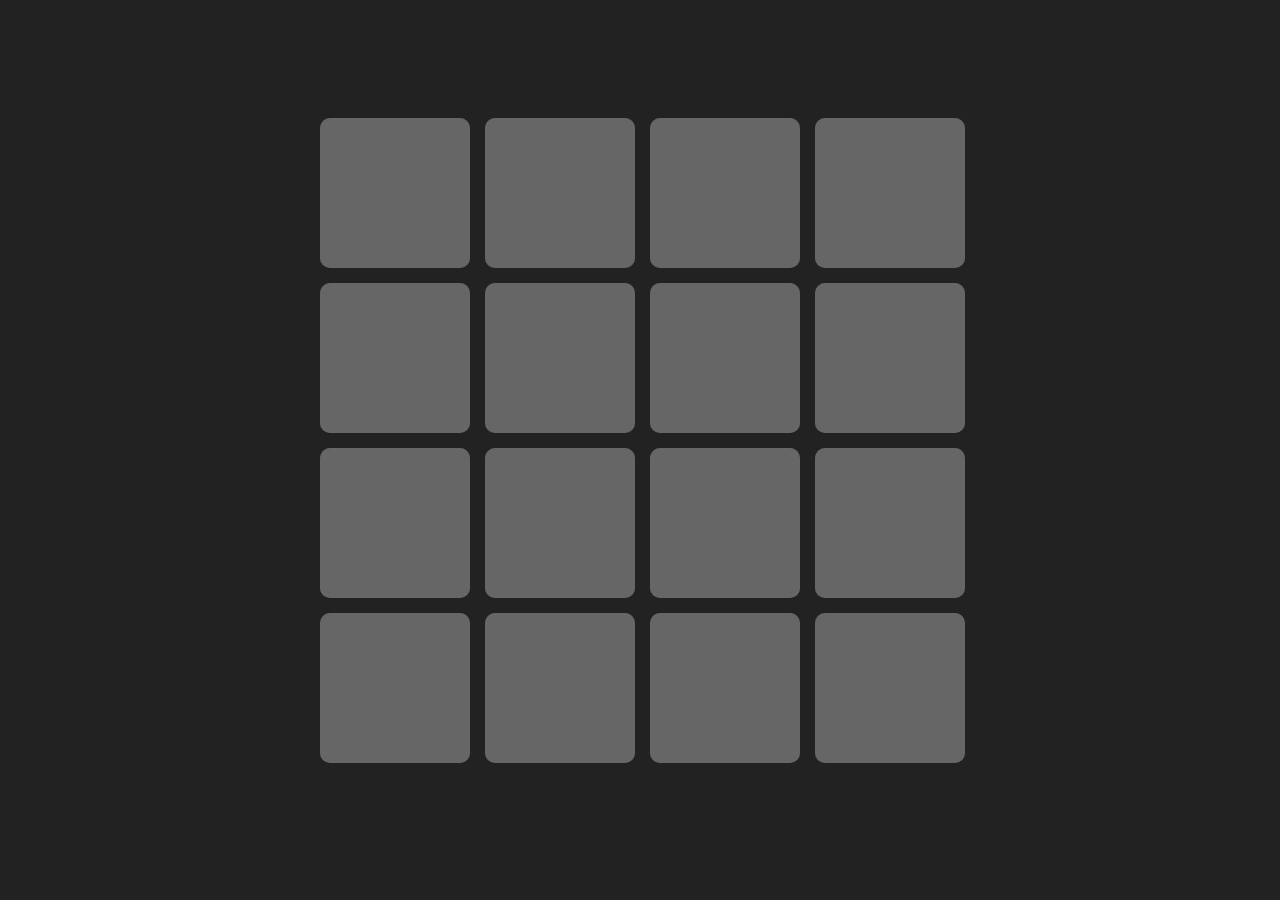
<file: hafiza.html>
<!DOCTYPE html>
<html lang="tr">
<head>
<meta charset="UTF-8" />
<meta name="viewport" content="width=device-width, initial-scale=1" />
<title>Hafıza Kartı Oyunu</title>
<style>
  body {
    font-family: Arial, sans-serif;
    background: #222;
    color: white;
    display: flex;
    justify-content: center;
    align-items: center;
    min-height: 100vh;
    margin: 0;
  }
  .game-board {
    width: 640px;
    display: grid;
    grid-template-columns: repeat(4, 150px);
    grid-gap: 15px;
  }
  .card {
    width: 150px;
    height: 150px;
    background: #444;
    border-radius: 10px;
    cursor: pointer;
    position: relative;
    perspective: 1000px;
  }
  .card-inner {
    position: absolute;
    width: 100%;
    height: 100%;
    transition: transform 0.6s;
    transform-style: preserve-3d;
  }
  .card.flipped .card-inner {
    transform: rotateY(180deg);
  }
  .card-front, .card-back {
    position: absolute;
    width: 100%;
    height: 100%;
    border-radius: 10px;
    backface-visibility: hidden;
  }
  .card-front {
    background: #666;
  }
  .card-back {
    transform: rotateY(180deg);
    background-size: cover;
    background-position: center;
  }
  .message {
    margin-top: 20px;
    font-size: 24px;
    text-align: center;
    color: #0f0;
  }
</style>
</head>
<body>

<div>
  <div class="game-board" id="gameBoard"></div>
  <div class="message" id="message"></div>
</div>

<script>
  // Hafıza kartı oyunu için
  const images = [
    'imagem/img1.jpg', 'imagem/img2.jpg', 'imagem/img3.jpg', 'imagem/img4.jpg',
    'imagem/img5.jpg', 'imagem/img6.jpg', 'imagem/img7.jpg', 'imagem/img8.jpg'
  ];
  // 8 farklı fotoğraf => toplam 16 kart (her kart 2 kere)

  let cards = [];
  let firstCard = null;
  let secondCard = null;
  let lockBoard = false;
  let matches = 0;

  const gameBoard = document.getElementById('gameBoard');
  const message = document.getElementById('message');

  function shuffle(array) {
    for(let i = array.length -1; i > 0; i--) {
      const j = Math.floor(Math.random() * (i +1));
      [array[i], array[j]] = [array[j], array[i]];
    }
  }

  function createCards() {
    cards = [];
    images.forEach(img => {
      cards.push(img);
      cards.push(img);
    });
    shuffle(cards);

    cards.forEach((imgSrc, index) => {
      const card = document.createElement('div');
      card.classList.add('card');
      card.dataset.image = imgSrc;

      const cardInner = document.createElement('div');
      cardInner.classList.add('card-inner');

      const cardFront = document.createElement('div');
      cardFront.classList.add('card-front');

      const cardBack = document.createElement('div');
      cardBack.classList.add('card-back');
      cardBack.style.backgroundImage = `url('${imgSrc}')`;

      cardInner.appendChild(cardFront);
      cardInner.appendChild(cardBack);
      card.appendChild(cardInner);
      gameBoard.appendChild(card);

      card.addEventListener('click', flipCard);
    });
  }

  function flipCard() {
    if(lockBoard) return;
    if(this === firstCard) return;

    this.classList.add('flipped');

    if(!firstCard) {
      firstCard = this;
      return;
    }

    secondCard = this;
    lockBoard = true;

    checkForMatch();
  }

  function checkForMatch() {
    if(firstCard.dataset.image === secondCard.dataset.image) {
      matches += 1;
      resetBoard();
      if(matches === images.length) {
        message.textContent = "Tebrikler! Oyunu tamamladınız.";
      }
    } else {
      setTimeout(() => {
        firstCard.classList.remove('flipped');
        secondCard.classList.remove('flipped');
        resetBoard();
      }, 1000);
    }
  }

  function resetBoard() {
    [firstCard, secondCard] = [null, null];
    lockBoard = false;
  }

  createCards();
</script>

</body>
</html>
</file>
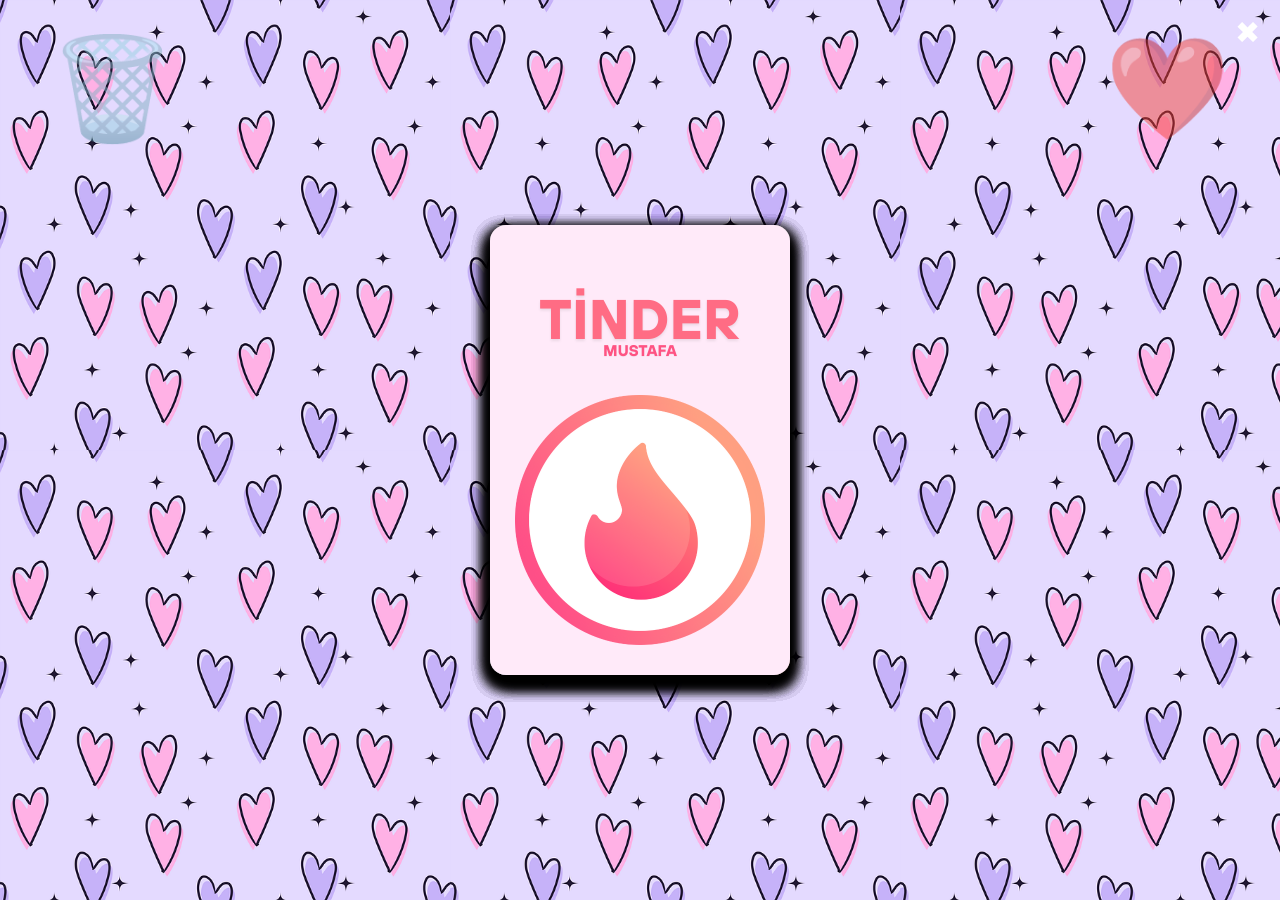
<file: oyun.html>
<!DOCTYPE html>
<html lang="tr">
<head>
  <meta charset="UTF-8" />
  <meta name="viewport" content="width=device-width, initial-scale=1" />
  <title>Oyun Zamanı</title>
  <style>
    body {
      margin: 0;
    padding: 0;
    font-family: 'Segoe UI', sans-serif;
    background-image: url('img/kalp.webp'); /* 💖 Kalpli arka plan */
    background-repeat: repeat;
    background-size: 450px 450px;
    color: white;
    overflow: hidden;
    }

    .exit {
      position: fixed;
      top: 15px;
      right: 20px;
      font-size: 30px;
      color: white;
      text-decoration: none;
      z-index: 10;
    }

    .card-container {
      position: absolute;
      width: 100vw;
      height: 100vh;
      display: flex;
      justify-content: center;
      align-items: center;
    }

    .card {
      position: absolute;
      width: 300px;
      height: 450px;
      background-color: #fff;
      background-size: cover;
      background-position: center;
      border-radius: 16px;
      box-shadow: 0 8px 16px rgba(0,0,0,0.5);
      transition: transform 0.3s ease, opacity 0.3s ease;
      cursor: grab;
    }

    .icon-like,
    .icon-nope {
      position: fixed;
      top: 30px;
      font-size: 48px;
      font-weight: bold;
      opacity: 0.5;
      pointer-events: none;
      z-index: 5;
      transition: opacity 0.2s ease;
    }

    .icon-like {
        font-size: 100px;
      right: 50px;
      color: #00ff99;
    }

    .icon-nope {
        font-size: 100px;
      left: 50px;
      color: #ff5050;
    }

    .end-message {
      font-size: 200px;
      font: bold;
      color: rgb(255, 0, 0);
      text-align: center;
    }
  </style>
</head>
<body>

  <a href="index.html" class="exit">✖</a>

  <!-- Kalp ve çöp kutusu ikonları her zaman görünür -->
  <div class="icon-like" id="icon-like">❤️</div>
  <div class="icon-nope" id="icon-nope">🗑️</div>

  <div class="card-container" id="card-container"></div>
  <div class="end-message" id="end-message" style="display: none;">
    BİTTİ
  </div>

  <script>
    const imageCount = 15;
    const container = document.getElementById('card-container');
    const endMessage = document.getElementById('end-message');
    const likeIcon = document.getElementById('icon-like');
    const nopeIcon = document.getElementById('icon-nope');

    for (let i = imageCount; i >= 1; i--) {
      const card = document.createElement('div');
      card.className = 'card';
      card.style.backgroundImage = `url('images/tinder${i}.jpg')`;
      container.appendChild(card);

      let offsetX = 0, offsetY = 0;

      card.addEventListener('mousedown', startDrag);
      card.addEventListener('touchstart', startDrag);

      function startDrag(e) {
        e = e.touches ? e.touches[0] : e;
        const startX = e.clientX;
        const startY = e.clientY;

        function drag(e) {
          e = e.touches ? e.touches[0] : e;
          offsetX = e.clientX - startX;
          offsetY = e.clientY - startY;

          card.style.transform = `translate(${offsetX}px, ${offsetY}px) rotate(${offsetX * 0.1}deg)`;

          const maxOffset = 150;
          const likeOpacity = Math.min(Math.max(offsetX / maxOffset, 0), 1);
          const nopeOpacity = Math.min(Math.max(-offsetX / maxOffset, 0), 1);

          // Her zaman görünür, sadece yoğunluk değişiyor
          likeIcon.style.opacity = 0.5 + (likeOpacity * 0.5); // 0.5 - 1 arası
          nopeIcon.style.opacity = 0.5 + (nopeOpacity * 0.5); // 0.5 - 1 arası
        }

        function endDrag() {
          document.removeEventListener('mousemove', drag);
          document.removeEventListener('mouseup', endDrag);
          document.removeEventListener('touchmove', drag);
          document.removeEventListener('touchend', endDrag);

          if (Math.abs(offsetX) > 100) {
            card.style.opacity = '0';
            setTimeout(() => {
              container.removeChild(card);
              if (container.children.length === 0) {
                endMessage.style.display = 'block';
              }
            }, 300);
          } else {
            card.style.transform = '';
            likeIcon.style.opacity = '0.5';
            nopeIcon.style.opacity = '0.5';
          }
        }

        document.addEventListener('mousemove', drag);
        document.addEventListener('mouseup', endDrag);
        document.addEventListener('touchmove', drag);
        document.addEventListener('touchend', endDrag);
      }
    }
  </script>
</body>
</html>
</file>
